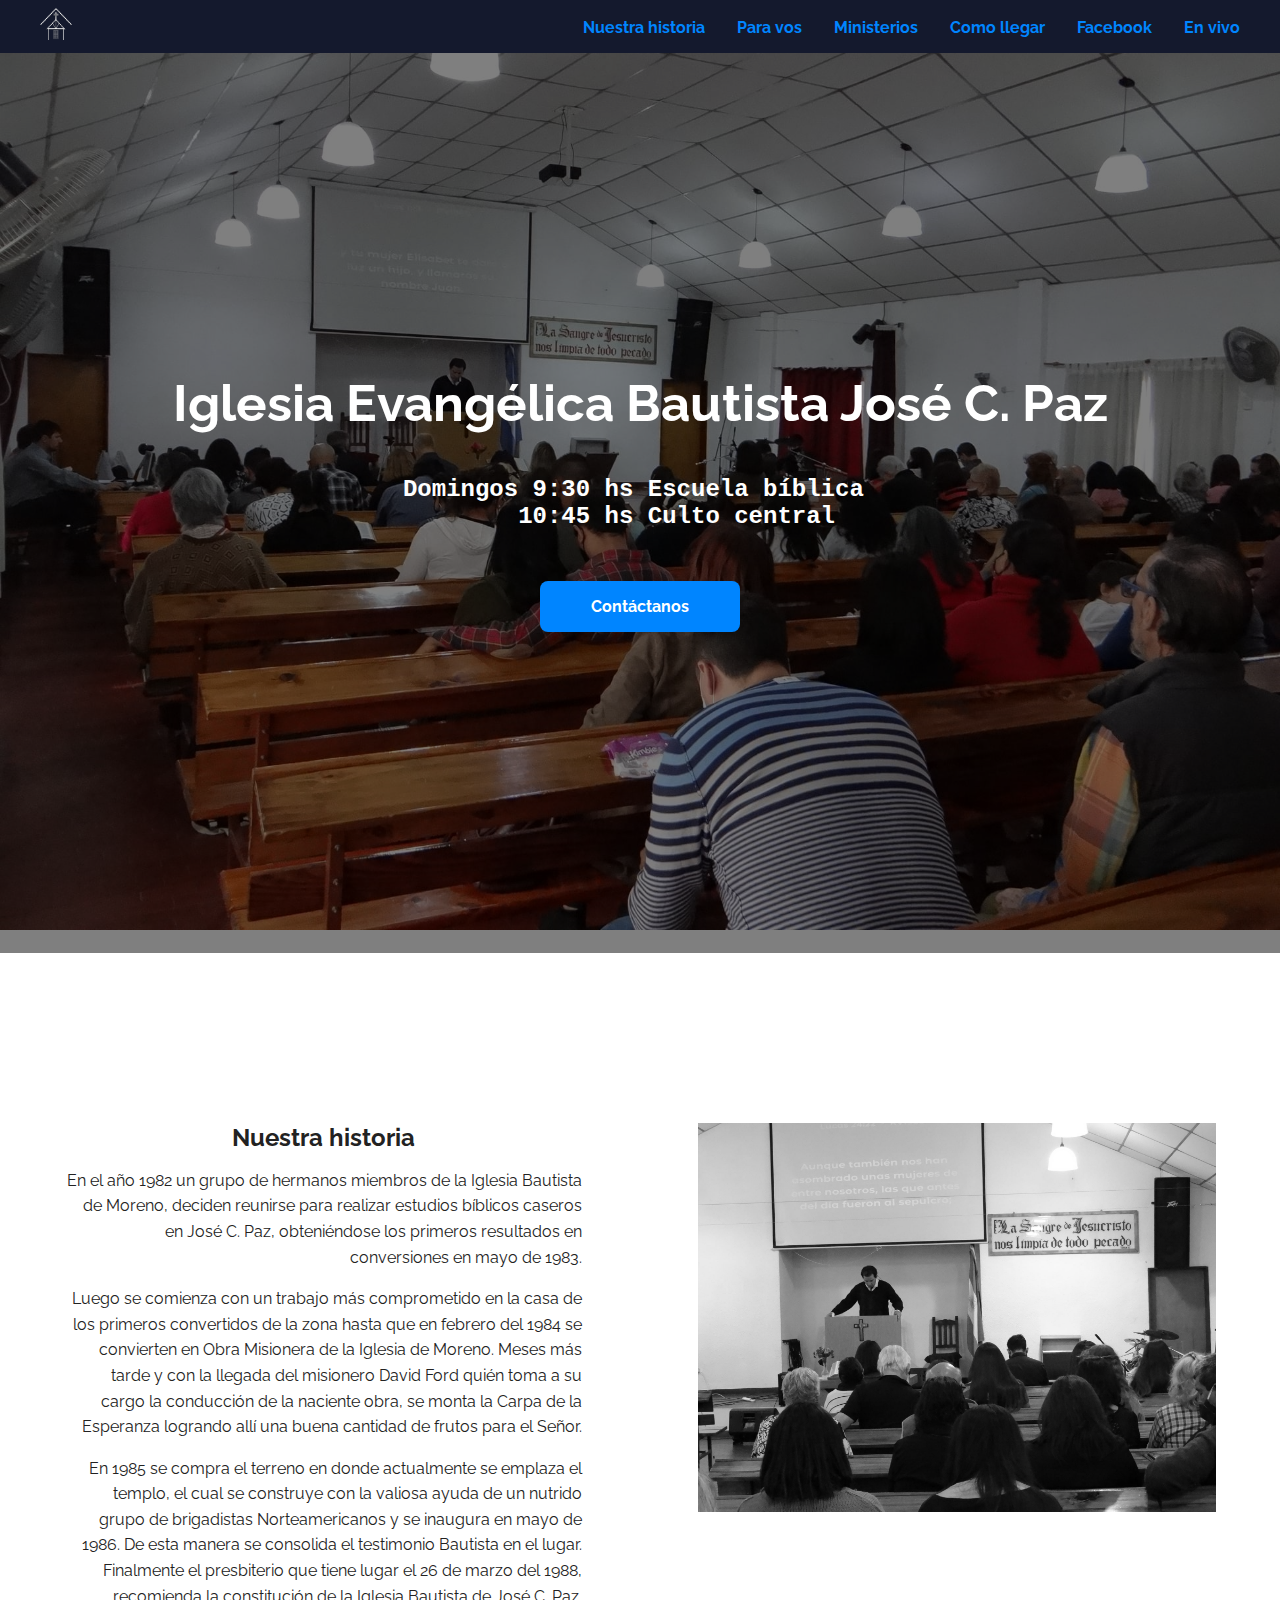
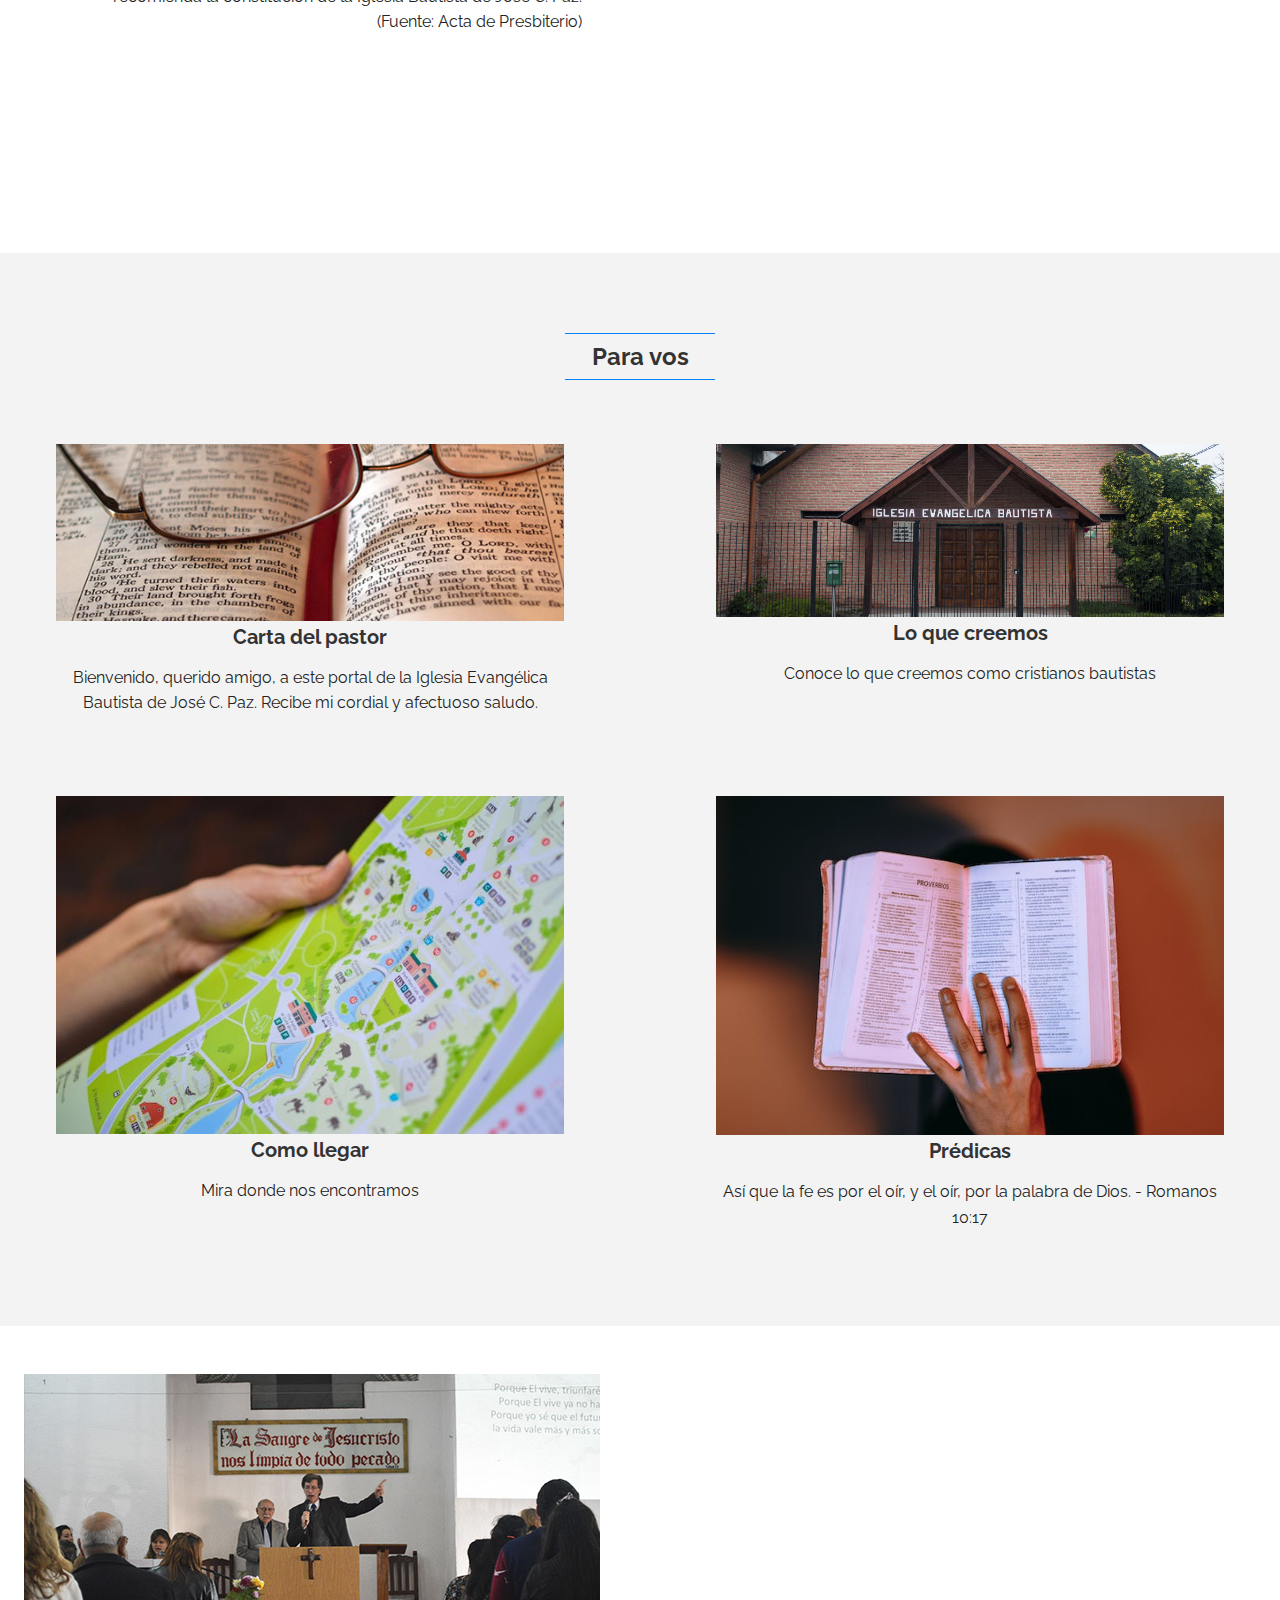
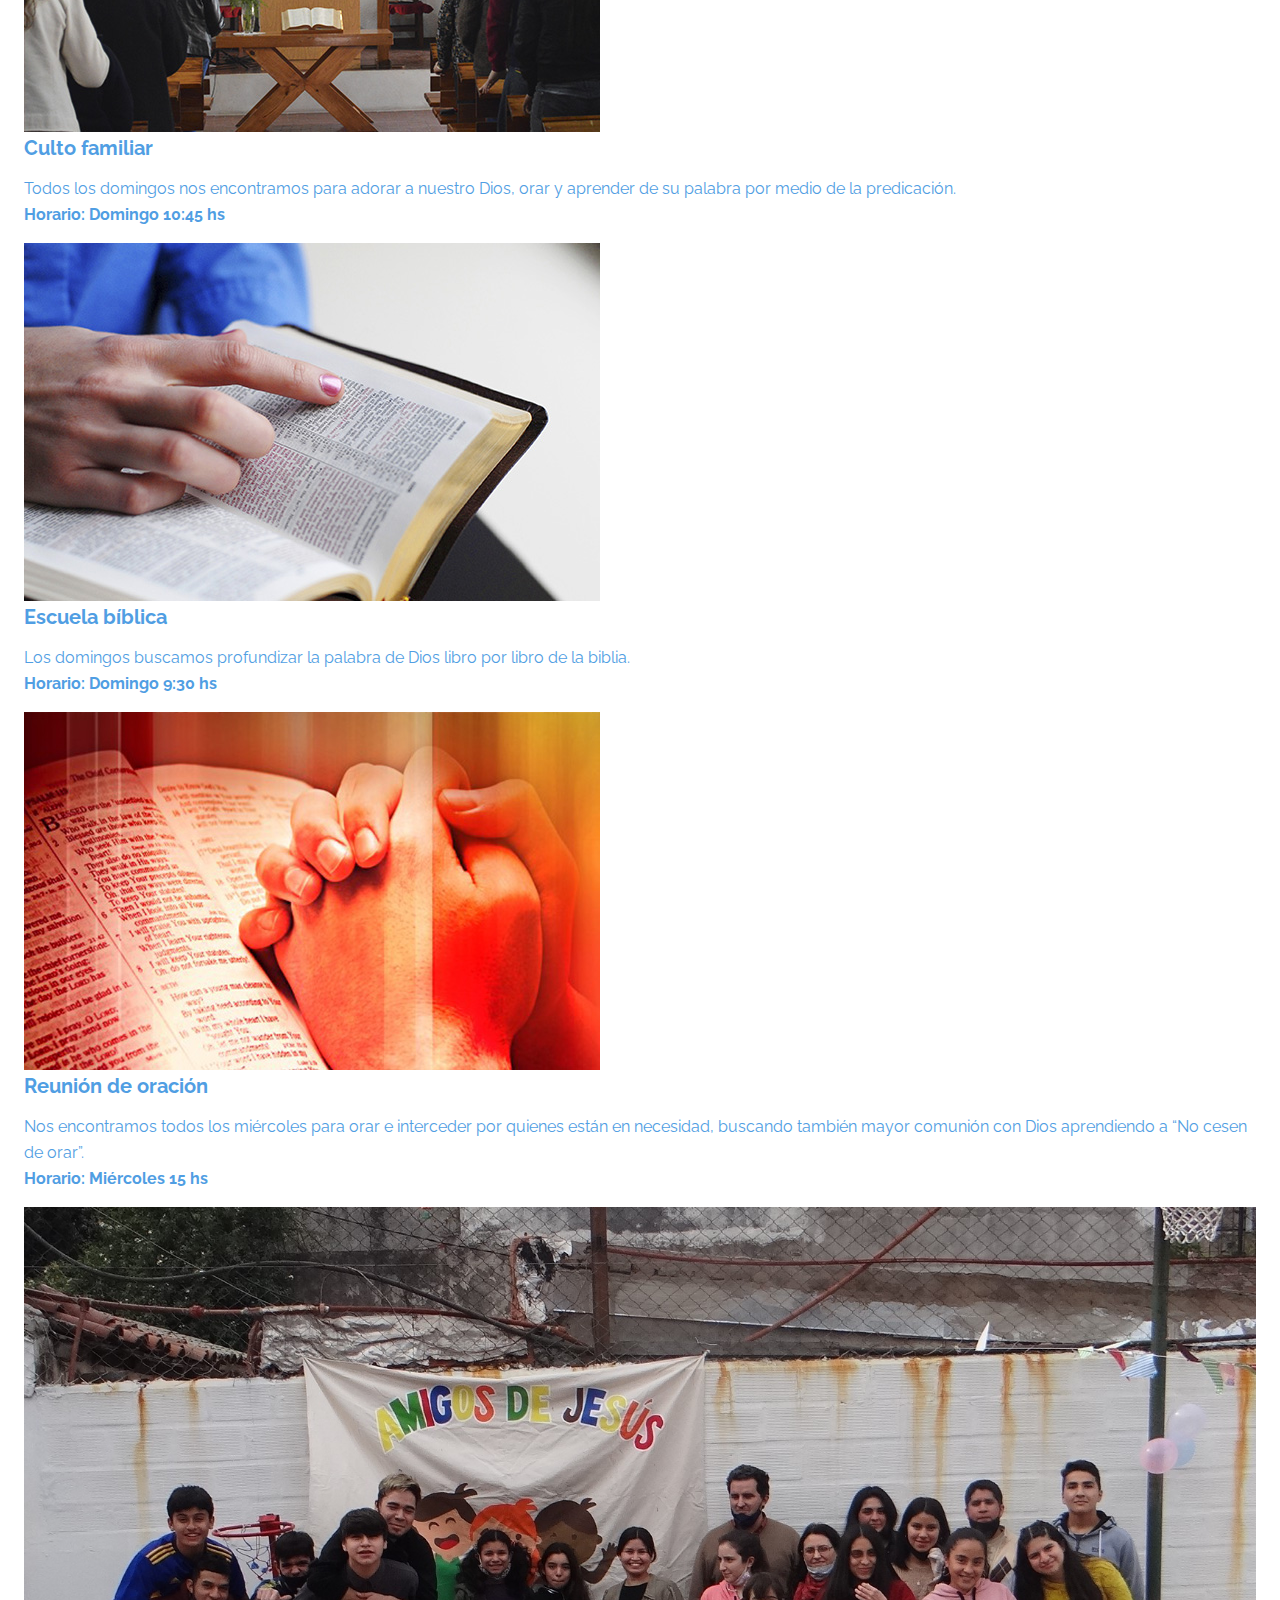
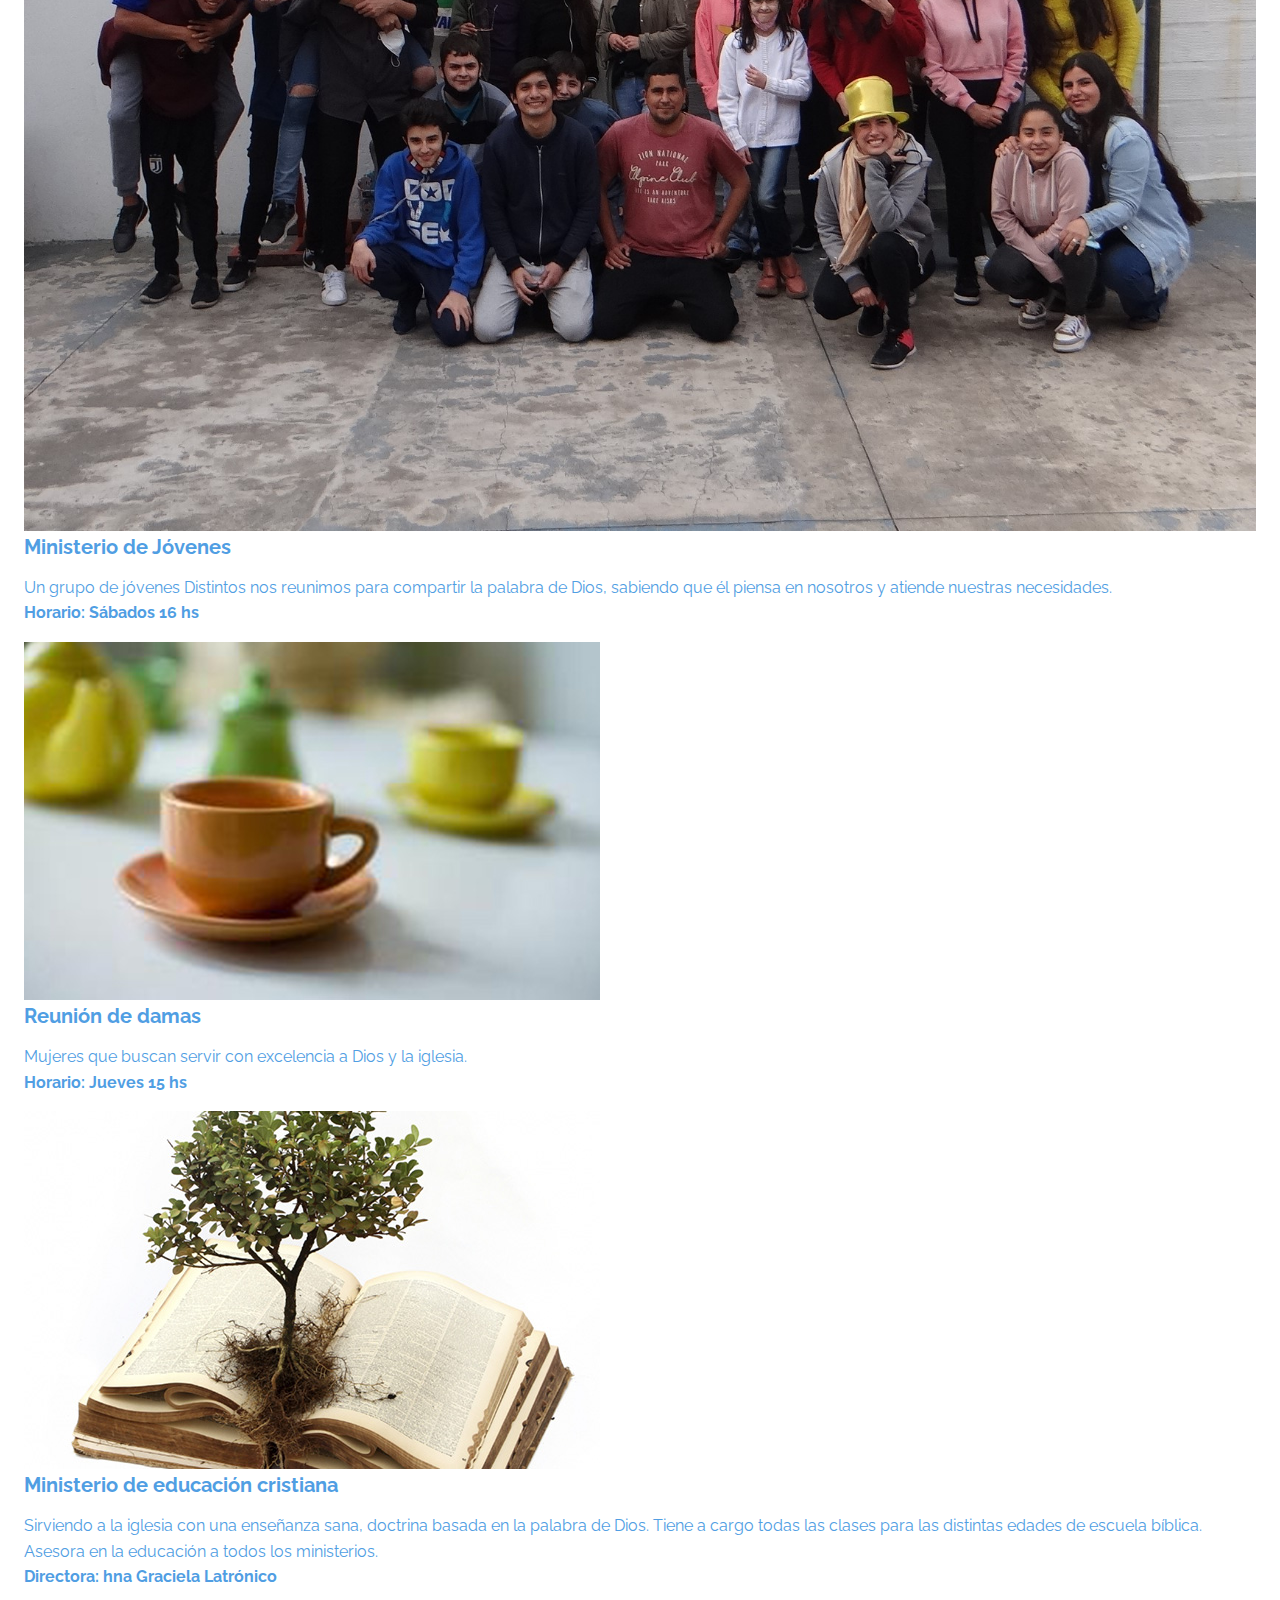
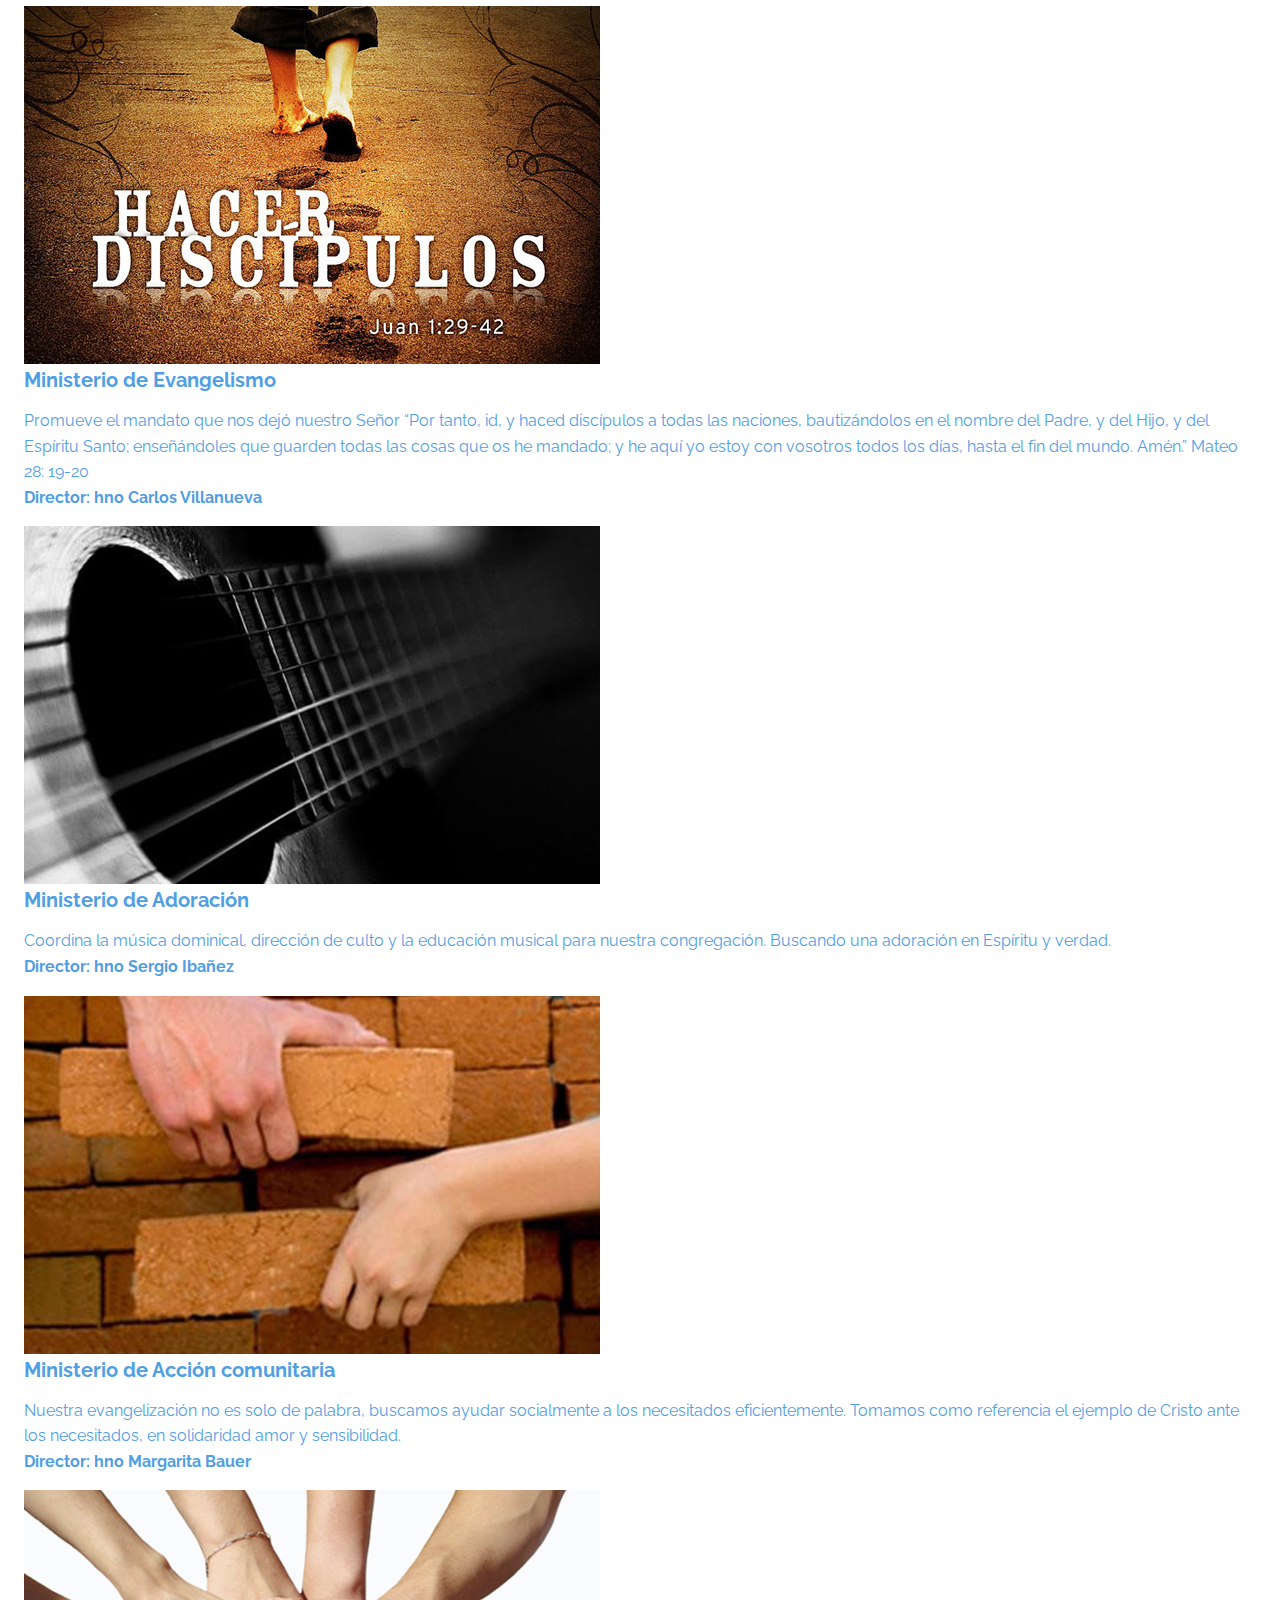
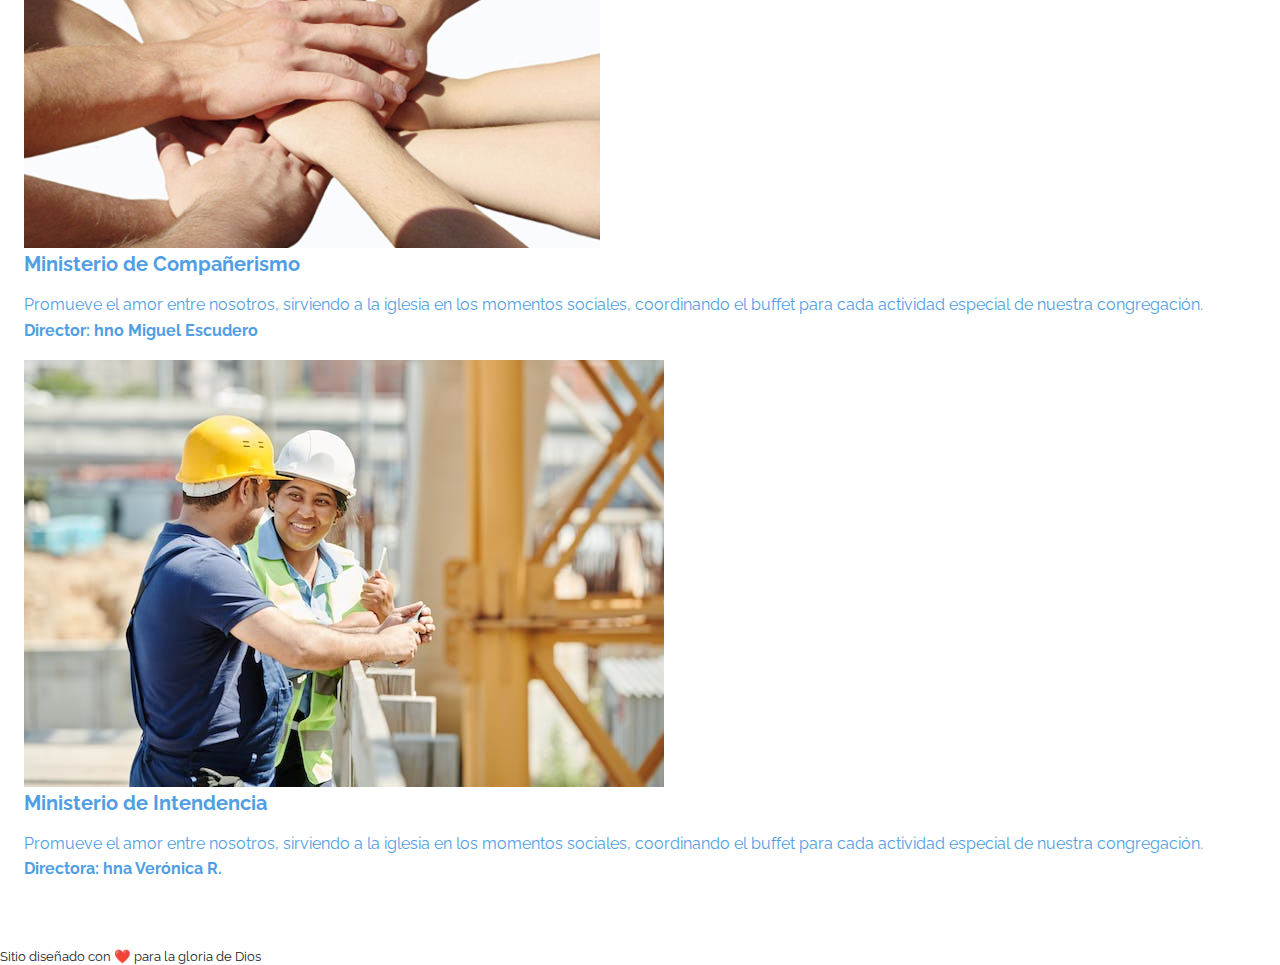
<file: index.html>
<!DOCTYPE html>
<html lang="es">
  <head>
    <meta charset="UTF-8" />
    <meta name="viewport" content="width=device-width, initial-scale=1.0" />
    <title>Iglesia Evangélica Bautista de Jose C. Paz</title>
    <meta
      name="description"
      content="Te deseamos lo mejor para tu vida y que Dios te bendiga siempre
                No es casualidad que estes leyendo esto. Jesus es lo mejor para tu vida
                y está esperando que le abras tu corazón y que confíes en Él"
    />
    <link
      href="https://fonts.googleapis.com/css2?family=Raleway:wght@400;900&display=swap"
      rel="stylesheet"
    />
    <link rel="stylesheet" href="./assets/styles.css" />
  </head>
  <body>
    <header class="header">
      <section class="container">
        <div class="logo">
          <a href="index.html">
            <img
              src="./assets/images/logo.png"
              alt="logotipo de la iglesia evangelica bautista en José C. Paz"
            />
          </a>
        </div>
        <button class="menu-btn">
          <svg
            xmlns="http://www.w3.org/2000/svg"
            width="24"
            height="24"
            viewBox="0 0 24 24"
          >
            <path d="M4 6H20V8H4zM4 11H20V13H4zM4 16H20V18H4z" />
          </svg>
          <svg
            xmlns="http://www.w3.org/2000/svg"
            width="24"
            height="24"
            viewBox="0 0 24 24"
            class="none"
          >
            <path
              d="M16.192 6.344L11.949 10.586 7.707 6.344 6.293 7.758 10.535 12 6.293 16.242 7.707 17.656 11.949 13.414 16.192 17.656 17.606 16.242 13.364 12 17.606 7.758z"
            />
          </svg>
        </button>
        <nav class="menu">
          <a href="./index.html#nosotros"> Nuestra historia</a>
          <a href="./index.html#para-vos"> Para vos </a>
          <a href="./index.html#ministerios">Ministerios</a>
          <a href="./comollegar.html"> Como llegar </a>
          <a
            href="https://www.facebook.com/profile.php?id=100066846711551"
            target="_blank"
            rel="nofollow"
          >
            Facebook
          </a>
          <a href="">En vivo</a>
        </nav>
      </section>
    </header>
    <section class="home">
      <article
        class="hero-image"
        style="--hero-image: url('images/header.jpg'); --hero-attachment: fixed"
      >
        <aside
          class="hero-image-opacity"
          style="--hero-opacity-color: var(--black-alpha-color)"
        >
          <div class="hero-image-content">
            <h1
              class="hero-image-title"
              style="--hero-text-color: var(--white-color)"
            >
              Iglesia Evangélica Bautista José C. Paz
            </h1>
            <br />
            <h2>
              <pre>
                Domingos 9:30 hs Escuela bíblica
                        10:45 hs Culto central
              </pre>
            </h2>
            <a href="./contacto.html" class="btn">Contáctanos</a>
          </div>
        </aside>
      </article>
    </section>
    <main>
      <section id="nosotros" class="about section container full-lg-screen">
        <article class="text-lg-right">
          <aside class="text-center text-lg-large">
            <h2>Nuestra historia</h2>
          </aside>
          <p>
            En el año 1982 un grupo de hermanos miembros de la Iglesia Bautista
            de Moreno, deciden reunirse para realizar estudios bíblicos caseros
            en José C. Paz, obteniéndose los primeros resultados en conversiones
            en mayo de 1983.
          </p>
          <p>
            Luego se comienza con un trabajo más comprometido en la casa de los
            primeros convertidos de la zona hasta que en febrero del 1984 se
            convierten en Obra Misionera de la Iglesia de Moreno. Meses más
            tarde y con la llegada del misionero David Ford quién toma a su
            cargo la conducción de la naciente obra, se monta la Carpa de la
            Esperanza logrando allí una buena cantidad de frutos para el Señor.
          </p>
          <p>
            En 1985 se compra el terreno en donde actualmente se emplaza el
            templo, el cual se construye con la valiosa ayuda de un nutrido
            grupo de brigadistas Norteamericanos y se inaugura en mayo de 1986.
            De esta manera se consolida el testimonio Bautista en el lugar.
            Finalmente el presbiterio que tiene lugar el 26 de marzo del 1988,
            recomienda la constitución de la Iglesia Bautista de José C. Paz.
            (Fuente: Acta de Presbiterio)
          </p>
        </article>
        <article>
          <img
            src="./assets/images/nosotros.jpg"
            alt="foto de un culto dominical"
            class="gray-scale"
          />
        </article>
      </section>
      <section id="para-vos" class="services section bg-gray-light">
        <div class="container full-lg-screen">
          <h2 class="section-title">Para vos</h2>
          <article class="service-card">
            <a href="./saludo.html">
              <img
                src="./assets/images/carta-pastor.jpg"
                alt="Carta de Francisco Gregori, pastor de la congregación"
              />
            </a>
            <h3>Carta del pastor</h3>
            <p>
              Bienvenido, querido amigo, a este portal de la Iglesia Evangélica
              Bautista de José C. Paz. Recibe mi cordial y afectuoso saludo.
            </p>
          </article>
          <article class="service-card">
            <a href="./quecreemos.html">
              <img
                src="./assets/images/que-creemos.jpg"
                alt="texto doctrinal que creemos"
              />
            </a>
            <h3>Lo que creemos</h3>
            <p>Conoce lo que creemos como cristianos bautistas</p>
          </article>
          <article class="service-card">
            <a href="./comollegar.html">
              <img
                src="./assets/images/como-llegar.jpg"
                alt="mapa de ubicacion de la congregacion"
              />
            </a>
            <h3>Como llegar</h3>
            <p>Mira donde nos encontramos</p>
          </article>
          <article class="service-card">
            <a href="./predicas.html">
              <img
                src="./assets/images/sermones.jpg"
                alt="mapa de ubicacion de la congregacion"
              />
            </a>
            <h3>Prédicas</h3>
            <p>
              Así que la fe es por el oír, y el oír, por la palabra de Dios. -
              Romanos 10:17
            </p>
          </article>
        </div>
      </section>
      <section id="ministerios" class="ministeries section">
        <a href="#ministerio-1" class="ministery-card">
          <img
            src="./assets/images/culto-familiar.jpg"
            alt="culto familiar Domingos 10:45 am"
          />
          <aside class="ministery-card-info">
            <h3>Culto familiar</h3>
            <p>
              Todos los domingos nos encontramos para adorar a nuestro Dios,
              orar y aprender de su palabra por medio de la predicación. <br />
              <strong>Horario: Domingo 10:45 hs</strong>
            </p>
          </aside>
        </a>
        <a href="#ministerio-2" class="ministery-card">
          <img
            src="./assets/images/escuela-biblia.jpg"
            alt=" Domingos 9:30 am"
          />
          <aside class="ministery-card-info">
            <h3>Escuela bíblica</h3>
            <p>
              Los domingos buscamos profundizar la palabra de Dios libro por
              libro de la biblia.<br />
              <strong>Horario: Domingo 9:30 hs</strong>
            </p>
          </aside>
        </a>
        <a href="#ministerio-3" class="ministery-card">
          <img
            src="./assets/images/reunion-oracion.jpg"
            alt=" Miércoles 15 hs"
          />
          <aside class="ministery-card-info">
            <h3>Reunión de oración</h3>
            <p>
              Nos encontramos todos los miércoles para orar e interceder por
              quienes están en necesidad, buscando también mayor comunión con
              Dios aprendiendo a “No cesen de orar”.<br />
              <strong>Horario: Miércoles 15 hs</strong>
            </p>
          </aside>
        </a>
        <a href="#ministerio-4" class="ministery-card">
          <img src="./assets/images/jovenes.jpg" alt=" Sábados 16 hs" />
          <aside class="ministery-card-info">
            <h3>Ministerio de Jóvenes</h3>
            <p>
              Un grupo de jóvenes Distintos nos reunimos para compartir la
              palabra de Dios, sabiendo que él piensa en nosotros y atiende
              nuestras necesidades.<br />
              <strong>Horario: Sábados 16 hs</strong>
            </p>
          </aside>
        </a>
        <a href="#ministerio-5" class="ministery-card">
          <img src="./assets/images/damas.jpg" alt=" Jueves 15 hs" />
          <aside class="ministery-card-info">
            <h3>Reunión de damas</h3>
            <p>
              Mujeres que buscan servir con excelencia a Dios y la iglesia.<br />
              <strong>Horario: Jueves 15 hs</strong>
            </p>
          </aside>
        </a>
        <a href="#ministerio-6" class="ministery-card">
          <img
            src="./assets/images/educacion-cristiana.jpg"
            alt="Ministerio de educación Cristiana"
          />
          <aside class="ministery-card-info">
            <h3>Ministerio de educación cristiana</h3>
            <p>
              Sirviendo a la iglesia con una enseñanza sana, doctrina basada en
              la palabra de Dios. Tiene a cargo todas las clases para las
              distintas edades de escuela bíblica. Asesora en la educación a
              todos los ministerios.<br />
              <strong>Directora: hna Graciela Latrónico</strong>
            </p>
          </aside>
        </a>
        <a href="#ministerio-7" class="ministery-card">
          <img
            src="./assets/images/evangelismo.jpg"
            alt="Ministerio de Evangelismo"
          />
          <aside class="ministery-card-info">
            <h3>Ministerio de Evangelismo</h3>
            <p>
              Promueve el mandato que nos dejó nuestro Señor “Por tanto, id, y
              haced discípulos a todas las naciones, bautizándolos en el nombre
              del Padre, y del Hijo, y del Espíritu Santo; enseñándoles que
              guarden todas las cosas que os he mandado; y he aquí yo estoy con
              vosotros todos los días, hasta el fin del mundo. Amén.” Mateo 28:
              19-20<br />
              <strong>Director: hno Carlos Villanueva</strong>
            </p>
          </aside>
        </a>
        <a href="#ministerio-8" class="ministery-card">
          <img
            src="./assets/images/adoracion.jpg"
            alt="Ministerio de Adoración"
          />
          <aside class="ministery-card-info">
            <h3>Ministerio de Adoración</h3>
            <p>
              Coordina la música dominical, dirección de culto y la educación
              musical para nuestra congregación. Buscando una adoración en
              Espíritu y verdad.<br />
              <strong>Director: hno Sergio Ibañez</strong>
            </p>
          </aside>
        </a>
        <a href="#ministerio-9" class="ministery-card">
          <img
            src="./assets/images/accion-comunitaria.jpg"
            alt="Ministerio de Acción comunitaria"
          />
          <aside class="ministery-card-info">
            <h3>Ministerio de Acción comunitaria</h3>
            <p>
              Nuestra evangelización no es solo de palabra, buscamos ayudar
              socialmente a los necesitados eficientemente. Tomamos como
              referencia el ejemplo de Cristo ante los necesitados, en
              solidaridad amor y sensibilidad.<br />
              <strong>Director: hno Margarita Bauer</strong>
            </p>
          </aside>
        </a>
        <a href="#ministerio-10" class="ministery-card">
          <img
            src="./assets/images/companerismo.jpg"
            alt="Ministerio de Compañerismo"
          />
          <aside class="ministery-card-info">
            <h3>Ministerio de Compañerismo</h3>
            <p>
              Promueve el amor entre nosotros, sirviendo a la iglesia en los
              momentos sociales, coordinando el buffet para cada actividad
              especial de nuestra congregación.<br />
              <strong>Director: hno Miguel Escudero</strong>
            </p>
          </aside>
        </a>
        <a href="#ministerio-11" class="ministery-card">
          <img
            src="./assets/images/intendencia.jpg"
            alt="Ministerio de Intendencia"
          />
          <aside class="ministery-card-info">
            <h3>Ministerio de Intendencia</h3>
            <p>
              Promueve el amor entre nosotros, sirviendo a la iglesia en los
              momentos sociales, coordinando el buffet para cada actividad
              especial de nuestra congregación.<br />
              <strong>Directora: hna Verónica R.</strong>
            </p>
          </aside>
        </a>
      </section>
    </main>
    <footer class="footer">
      <small>Sitio diseñado con ❤️ para la gloria de Dios</small>
    </footer>
    <script src="./js/script.js"></script>
  </body>
</html>
</file>
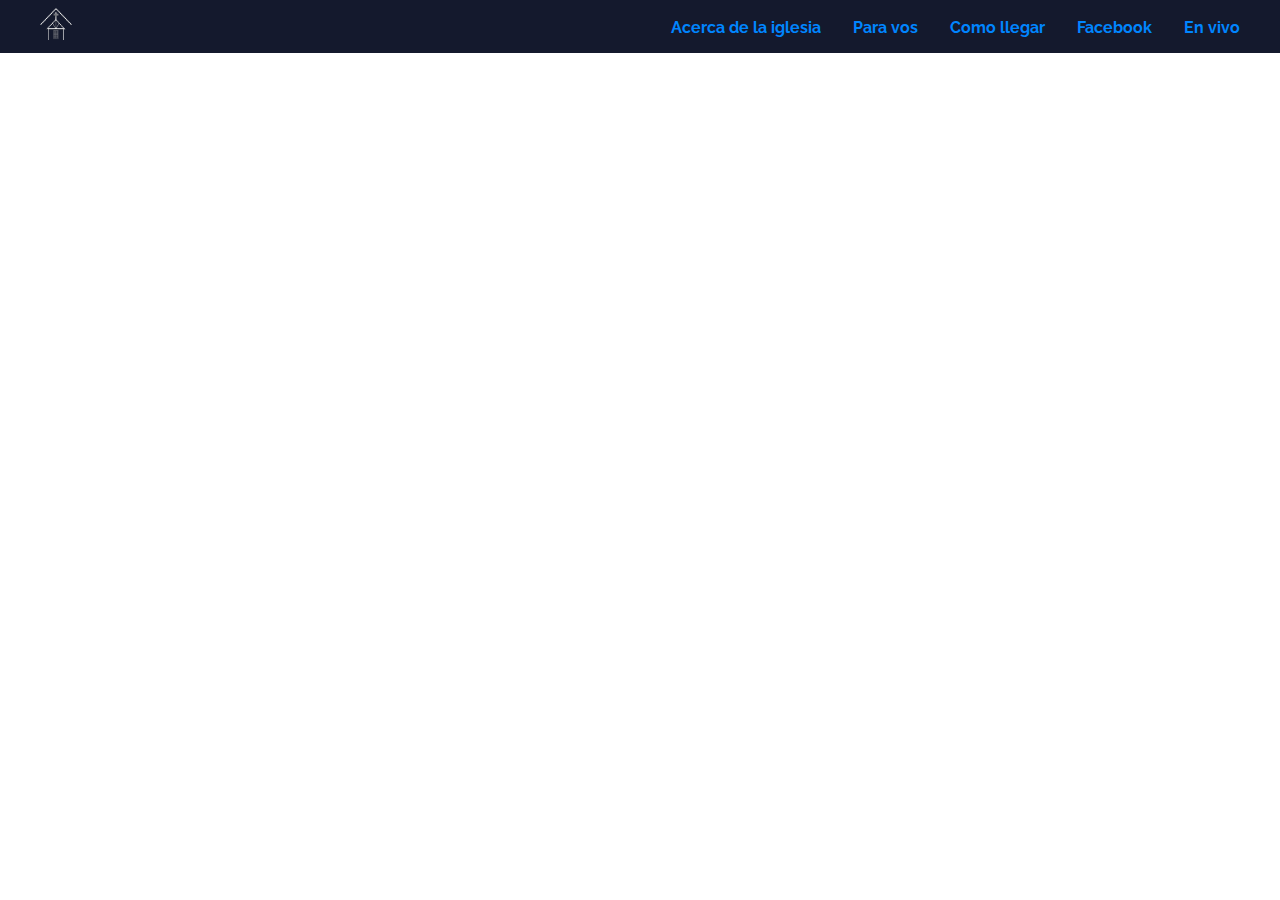
<file: nosotros.html>
<!DOCTYPE html>
<html lang="en">
<head>
  <meta charset="UTF-8">
  <meta name="viewport" content="width=device-width, initial-scale=1.0">
  <title>Iglesia Evangélica Bautista de Jose C. Paz</title>
    <meta
      name="description"
      content="Te deseamos lo mejor para tu vida y que Dios te bendiga siempre
                No es casualidad que estes leyendo esto. Jesus es lo mejor para tu vida
                y está esperando que le abras tu corazón y que confíes en Él"
    />
    <link
      href="https://fonts.googleapis.com/css2?family=Raleway:wght@400;900&display=swap"
      rel="stylesheet"
    />
    <link rel="stylesheet" href="./assets/styles.css" />
</head>
<body>
  <body>
    <header class="header">
      <section class="container">
        <div class="logo">
          <a href="index.html">
            <img
              src="./assets/images/logo.png"
              alt="logotipo de la iglesia evangelica bautista en José C. Paz"
            />
          </a>
        </div>
        <button class="menu-btn">
          <svg
            xmlns="http://www.w3.org/2000/svg"
            width="24"
            height="24"
            viewBox="0 0 24 24"
          >
            <path d="M4 6H20V8H4zM4 11H20V13H4zM4 16H20V18H4z" />
          </svg>
          <svg
            xmlns="http://www.w3.org/2000/svg"
            width="24"
            height="24"
            viewBox="0 0 24 24"
            class="none"
          >
            <path
              d="M16.192 6.344L11.949 10.586 7.707 6.344 6.293 7.758 10.535 12 6.293 16.242 7.707 17.656 11.949 13.414 16.192 17.656 17.606 16.242 13.364 12 17.606 7.758z"
            />
          </svg>
        </button>
        <nav class="menu">
          <a href="./index.html#nosotros"> Acerca de la iglesia</a>
          <a href="./sermones.html"> Para vos </a>
          <a href="./comollegar.html"> Como llegar </a>
          <a
            href="https://www.facebook.com/profile.php?id=100066846711551"
            target="_blank"
            rel="nofollow"
          >
            Facebook
          </a>
          <a href="">En vivo</a>
        </nav>
      </section>
    </header>
</body>
</html>
</file>
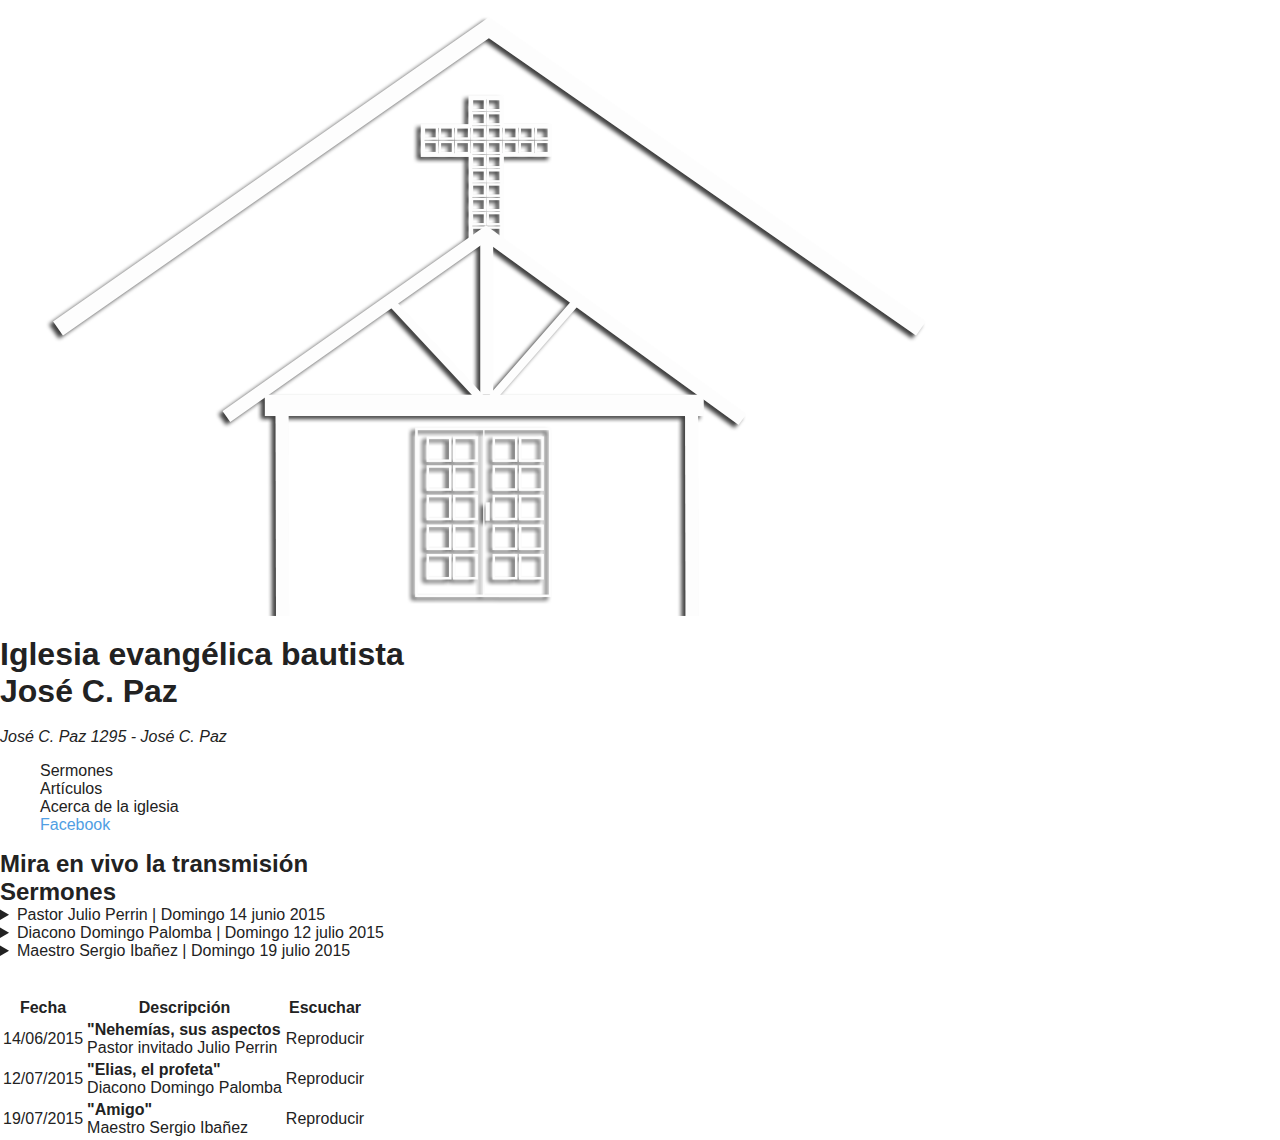
<file: sermones.html>
<!DOCTYPE html>
<html lang="en">
  <head>
    <meta charset="UTF-8" />
    <meta name="viewport" content="width=device-width, initial-scale=1.0" />
    <title>Sermones</title>
    <meta
      name="description"
      content="Te deseamos lo mejor para tu vida y que Dios te bendiga siempre
                No es casualidad que estes leyendo esto. Jesus es lo mejor para tu vida
                y está esperando que le abras tu corazón y que confíes en Él"
    />
    <link rel="stylesheet" href="./assets/styles.css" />
  </head>
  <body>
    <header>
      <figure>
        <a href="./index.html"
          ><img src="./assets/images/logo.png" alt="logo"
        /></a>
      </figure>
      <h1>
        Iglesia evangélica bautista <br />
        José C. Paz
      </h1>
      <br />
      <address>José C. Paz 1295 - José C. Paz</address>
      <nav>
        <ul>
          <li>Sermones</li>
          <li>Artículos</li>
          <li>Acerca de la iglesia</li>
          <a
            href="https://www.facebook.com/profile.php?id=100066846711551"
            target="_blank"
            rel="nofollow"
            ><li>Facebook</li></a
          >
        </ul>
      </nav>
    </header>
    <div><h2>Mira en vivo la transmisión</h2></div>
    <main>
      <h2>Sermones</h2>
      <details>
        <summary>Pastor Julio Perrin | Domingo 14 junio 2015</summary>
        <article>
          <h3>Nehemías, sus aspectos</h3>
        </article>
      </details>
      <details>
        <summary>Diacono Domingo Palomba | Domingo 12 julio 2015</summary>
        <article>
          <h3>Elías, el profeta</h3>
        </article>
      </details>
      <details>
        <summary>Maestro Sergio Ibañez | Domingo 19 julio 2015</summary>
        <article>
          <h3>Amigo</h3>
        </article>
      </details>
      <br /><br />
      <table>
        <thead>
          <tr>
            <th>Fecha</th>
            <th>Descripción</th>
            <th>Escuchar</th>
          </tr>
        </thead>
        <tbody>
          <tr>
            <td>14/06/2015</td>
            <td>
              <strong>"Nehemías, sus aspectos</strong>
              <br />Pastor invitado Julio Perrin
            </td>
            <td>Reproducir</td>
          </tr>
          <tr>
            <td>12/07/2015</td>
            <td>
              <strong>"Elias, el profeta"</strong> <br />Diacono Domingo Palomba
            </td>
            <td>Reproducir</td>
          </tr>
          <tr>
            <td>19/07/2015</td>
            <td><strong>"Amigo"</strong> <br />Maestro Sergio Ibañez</td>
            <td>Reproducir</td>
          </tr>
        </tbody>
        <tfoot></tfoot>
      </table>
    </main>
  </body>
</html>
</file>
<file: assets/styles.css>
/* ********** Fluid Reset ********** */
:root {
  --fluid-min-width: 320;
  --fluid-max-width: 1500;
  --fluid-min-size: 17;
  --fluid-max-size: 20;
  --fluid-min-ratio: 1.2;
  --fluid-max-ratio: 1.33;

  --fluid-screen: 100vw;
  --fluid-bp: calc(
    (var(--fluid-screen) - ((var(--fluid-min-width) / 16) * 1rem)) /
      ((var(--fluid-max-width) / 16) - (var(--fluid-min-width) / 16))
  );
}

@media screen and (min-width: 1500px) {
  :root {
    --fluid-screen: calc(var(--fluid-max-width) * 1px);
  }
}

:root {
  --fluid-min-scale-0: var(--fluid-min-ratio);
  --fluid-min-scale-1: var(--fluid-min-scale-0) * var(--fluid-min-ratio);
  --fluid-min-scale-2: var(--fluid-min-scale-1) * var(--fluid-min-ratio);
  --fluid-min-scale-3: var(--fluid-min-scale-2) * var(--fluid-min-ratio);
  --fluid-min-scale-4: var(--fluid-min-scale-3) * var(--fluid-min-ratio);
  --fluid-min-scale-5: var(--fluid-min-scale-4) * var(--fluid-min-ratio);

  --fluid-max-scale-0: var(--fluid-max-ratio);
  --fluid-max-scale-1: var(--fluid-max-scale-0) * var(--fluid-max-ratio);
  --fluid-max-scale-2: var(--fluid-max-scale-1) * var(--fluid-max-ratio);
  --fluid-max-scale-3: var(--fluid-max-scale-2) * var(--fluid-max-ratio);
  --fluid-max-scale-4: var(--fluid-max-scale-3) * var(--fluid-max-ratio);
  --fluid-max-scale-5: var(--fluid-max-scale-4) * var(--fluid-max-ratio);

  --fluid-min-size-0: (var(--fluid-min-size)) / 16;
  --fluid-min-size-1: (var(--fluid-min-size) * var(--fluid-min-scale-0)) / 16;
  --fluid-min-size-2: (var(--fluid-min-size) * var(--fluid-min-scale-1)) / 16;
  --fluid-min-size-3: (var(--fluid-min-size) * var(--fluid-min-scale-2)) / 16;
  --fluid-min-size-4: (var(--fluid-min-size) * var(--fluid-min-scale-3)) / 16;
  --fluid-min-size-5: (var(--fluid-min-size) * var(--fluid-min-scale-4)) / 16;

  --fluid-max-size-0: (var(--fluid-max-size)) / 16;
  --fluid-max-size-1: (var(--fluid-max-size) * var(--fluid-max-scale-0)) / 16;
  --fluid-max-size-2: (var(--fluid-max-size) * var(--fluid-max-scale-1)) / 16;
  --fluid-max-size-3: (var(--fluid-max-size) * var(--fluid-max-scale-2)) / 16;
  --fluid-max-size-4: (var(--fluid-max-size) * var(--fluid-max-scale-3)) / 16;
  --fluid-max-size-5: (var(--fluid-max-size) * var(--fluid-max-scale-4)) / 16;

  --fluid-0: calc(
    (
      (var(--fluid-min-size-0) * 1rem) +
        (var(--fluid-max-size-0) - var(--fluid-min-size-0)) * var(--fluid-bp)
    )
  );
  --fluid-1: calc(
    (
      (var(--fluid-min-size-1) * 1rem) +
        (var(--fluid-max-size-1) - var(--fluid-min-size-1)) * var(--fluid-bp)
    )
  );
  --fluid-2: calc(
    (
      (var(--fluid-min-size-2) * 1rem) +
        (var(--fluid-max-size-2) - var(--fluid-min-size-2)) * var(--fluid-bp)
    )
  );
  --fluid-3: calc(
    (
      (var(--fluid-min-size-3) * 1rem) +
        (var(--fluid-max-size-3) - var(--fluid-min-size-3)) * var(--fluid-bp)
    )
  );
  --fluid-4: calc(
    (
      (var(--fluid-min-size-4) * 1rem) +
        (var(--fluid-max-size-4) - var(--fluid-min-size-4)) * var(--fluid-bp)
    )
  );
  --fluid-5: calc(
    (
      (var(--fluid-min-size-5) * 1rem) +
        (var(--fluid-max-size-5) - var(--fluid-min-size-5)) * var(--fluid-bp)
    )
  );
}

/* ********** Custom properties: CSS Variables  ********** */
:root {
  /*--first-color: #d90062;*/
  --first-color: #0085ff;
  /*--first-alpha-color: rgba(217, 0, 98, 0.75);*/
  --first-alpha-color: rgba(0, 133, 255, 0.75);
  --second-color: #14192d;
  --second-alpha-color: rgba(20, 25, 45, 0.75);
  --third-color: #501464;
  --third-alpha-color: rgba(80, 20, 100, 0.75);

  --white-color: #fff;
  --gray-light-color: #f3f3f3;
  --gray-color: #ccc;
  --gray-dark-color: #666;
  --black-color: #000;

  --link-color: #509ee3;
  --title-color: #333;
  --text-color: #222;

  --white-alpha-color: rgba(255, 255, 255, 0.5);
  --black-alpha-color: rgba(0, 0, 0, 0.5);

  --font: "Raleway", sans-serif;
  --max-width: 1200px; /*maxima anchura del sitio web*/
  --header-height: 4rem; /* alto de la cabecera de 64px*/
  --container-lg: 1200px;
  --container-md: 992px;
  --container-sm: 780px;
}

:root.dark-mode {
  --dark: #fff;
  --white: #1f1f1f;
  --gray-light: #2f2f2f;
  --text-color: #eee;
}

/* ********** Reset  ********** */
html {
  box-sizing: border-box;
  font-family: var(--font);
  font-size: 16px; /*1 rem*/
  scroll-behavior: smooth;
}
*,
*:before,
*:after {
  box-sizing: inherit;
}
body {
  margin: 0;
  width: 100%;
  min-height: 100vh;
  color: var(--text-color);
  display: flex;
  flex-direction: column;
  text-rendering: optimizeSpeed;
  text-rendering: optimizeSpeed;
  overflow-x: hidden;
  scroll-behavior: smooth;
  -moz-osx-font-smoothing: grayscale;
  -webkit-font-smoothing: antialiased;
  -webkit-text-size-adjust: 100%;
}
a {
  color: var(--link-color);
  text-decoration: none;
  transition: all 0.3s ease-out;
}

a:hover {
  color: var(--white-color);
  background-color: var(--first-color);
}

address {
  margin: 0;
}

blockquote {
  padding: 0.5rem 1.5rem;
  border-left: 1px solid var(--dark);
  opacity: 0.75;
}

h1 {
  margin: 0;
  font-size: 2rem;
}

h2 {
  margin: 0;
  font-size: 1.5rem;
}

h3 {
  margin: 0;
  font-size: 1.25rem;
}

h4 {
  margin: 0;
  font-size: 1rem;
}

h5 {
  margin: 0;
  font-size: 0.85rem;
}

h6 {
  margin: 0;
  font-size: 0.7rem;
}

img {
  max-width: 100%;
  height: auto;
}

li {
  list-style: none;
}

p {
  line-height: 1.6; /*interlineado*/
}

iframe,
video {
  width: 100%;
  height: calc((100vw - 4rem) * (9 / 16));
  max-height: calc(800px * 9 / 16);
}

/* ********** Components: header, card, etc  ********** */
/* Header */

.info video {
  width: 70%;
  height: calc((100vw - 2rem) * (9 / 16));
  max-height: calc(800px * 9 / 16);
}

/* ********** Menu ********** */

.hero-image {
  background-image: var(
    --hero-image
  ); /*variable hero-image definida en el atributo style del elemento article*/
  background-repeat: no-repeat;
  background-size: cover;
  background-position: center;
  background-attachment: var(--hero-attachment);
}

.hero-image-opacity {
  width: 100%;
  min-height: 100vh;
  display: flex;
  justify-content: center;
  align-items: center;
  text-align: center;
  background-color: var(--hero-opacity-color);
}

.hero-image-title {
  font-size: 4vw;
  color: var(--hero-text-color);
}

.menu-btn {
  outline: thin solid var(--first-color);
  border: 0;
  cursor: pointer;
  background-color: var(--second-color);
}

.menu-btn svg {
  fill: var(--first-color);
}

.menu {
  position: fixed;
  left: 0;
  bottom: var(--header-height); /*al tamano de la altura de la cabecera*/
  width: 100%;
  display: flex;
  flex-direction: column; /*acomodamos en columna los elementos del menu*/
  background-color: var(--second-color);
  opacity: 0;
  pointer-events: none; /*desactivamos la reaccion a interactividad (quitamos la manita)*/
  transition: opacity 0.5s ease;
}

.menu.is-active {
  opacity: 1;
  pointer-events: auto;
}

/*estilos a los enlaces del menu*/
.menu a {
  padding: 1rem;
  font-size: 1rem;
  font-weight: bold;
  text-align: center;
  text-decoration: none;
  color: var(--first-color);
}

.menu a:hover {
  color: var(--white-color);
  background-color: var(--first-color);
}

/* Media query para el componente menu: Cuando el dispositivo sea una pantalla y cuando la minima anchura sea 1024px*/
@media screen and (min-width: 1024px) {
  .menu-btn {
    display: none;
  }

  .menu {
    position: static;
    width: auto;
    flex-direction: row;
    opacity: 1;
    pointer-events: auto;
  }

  .menu a {
    padding: 0 1rem;
  }

  .menu a:last-child {
    padding-right: 0;
  }

  .menu a:hover {
    background-color: transparent;
  }
}

/* ********** Utilities> una regla que modifica un atributo/propiedad de css  ********** */

.bg-gray-light {
  background-color: var(--gray-light-color);
}

.box-shadow-1 {
  box-shadow: 0.25rem 0.25rem 1rem rgba(0, 0, 0, 0.25);
}

.btn {
  border-radius: 0.5rem;
  padding: 1rem;
  display: inline-block;
  width: 200px;
  font-weight: bold;
  text-align: center;
  text-decoration: none;
  color: var(--white-color);
  background-color: var(--first-color);
}

.container {
  margin-left: auto;
  margin-right: auto;
  max-width: var(--max-width);
}

.gray-scale {
  filter: grayscale(1);
}

.none {
  display: none;
}

.section {
  padding: 3rem 1.5rem;
}

.section-title {
  border-top: thin solid var(--first-color);
  border-bottom: thin solid var(--first-color);
  margin: 2rem auto;
  padding: 0.5rem 1rem;
  width: 150px;
  text-align: center;
  color: var(--title-color);
}

.text-first-color {
  color: var(--first-color);
}

.text-center {
  text-align: center;
}

.text-left {
  text-align: left;
}

.text-right {
  text-align: right;
}

@media screen and (min-width: 1024px) {
  .full-lg-screen {
    width: 100%;
    min-height: 100vh;
  }

  .text-lg-center {
    text-align: center;
  }

  .text-lg-left {
    text-align: left;
  }

  .text-lg-right {
    text-align: right;
  }
}

/* ********** Site Styles  ********** */
.about > article {
  margin-bottom: 2rem;
}

.header {
  position: fixed;
  left: 0;
  bottom: 0;
  z-index: 999;
  padding: 1rem;
  width: 100%;
  height: var(--header-height);
  background-color: var(--second-color);
}

.header > .container {
  display: flex;
  justify-content: space-between;
  align-items: center;
}

.logo a {
  color: var(--first-color);
  font-weight: bold;
  font-size: 2rem;
  text-decoration: none;
}

.logo img {
  width: 2rem;
  height: 2rem;
}

.service-card {
  margin: 1rem auto;
  padding: 1rem;
  text-align: center;
}

.service-card h3 {
  color: var(--title-color);
}

.service-card a {
  margin-bottom: 1.25rem;
  fill: var(--first-color);
}

/* Media query: Cuando el dispositivo sea pantalla y con una minima anchura de 768px*/
@media screen and (min-width: 768px) {
  .services > .container {
    display: grid;
    grid-template-columns: repeat(2, 45%);
    justify-content: space-between;
    align-content: center;
  }

  .services .section-title {
    grid-column: span 2;
  }
}

@media screen and (min-width: 1024px) {
  .about {
    display: grid;
    grid-template-columns: repeat(2, 45%);
    justify-content: space-between;
    align-content: center;
  }

  .header {
    position: sticky;
    top: 0;
    padding: 0.5rem;
    height: calc(var(--header-height) - 0.7rem);
  }

  .home h2 {
    color: var(--white-color);
    text-align: left;
  }

  .services > .container {
    display: grid;
    grid-template-columns: repeat(2, 45%);
    justify-content: space-between;
    align-content: center;
  }

  .services .section-title {
    grid-column: span 2;
  }
}
</file>
